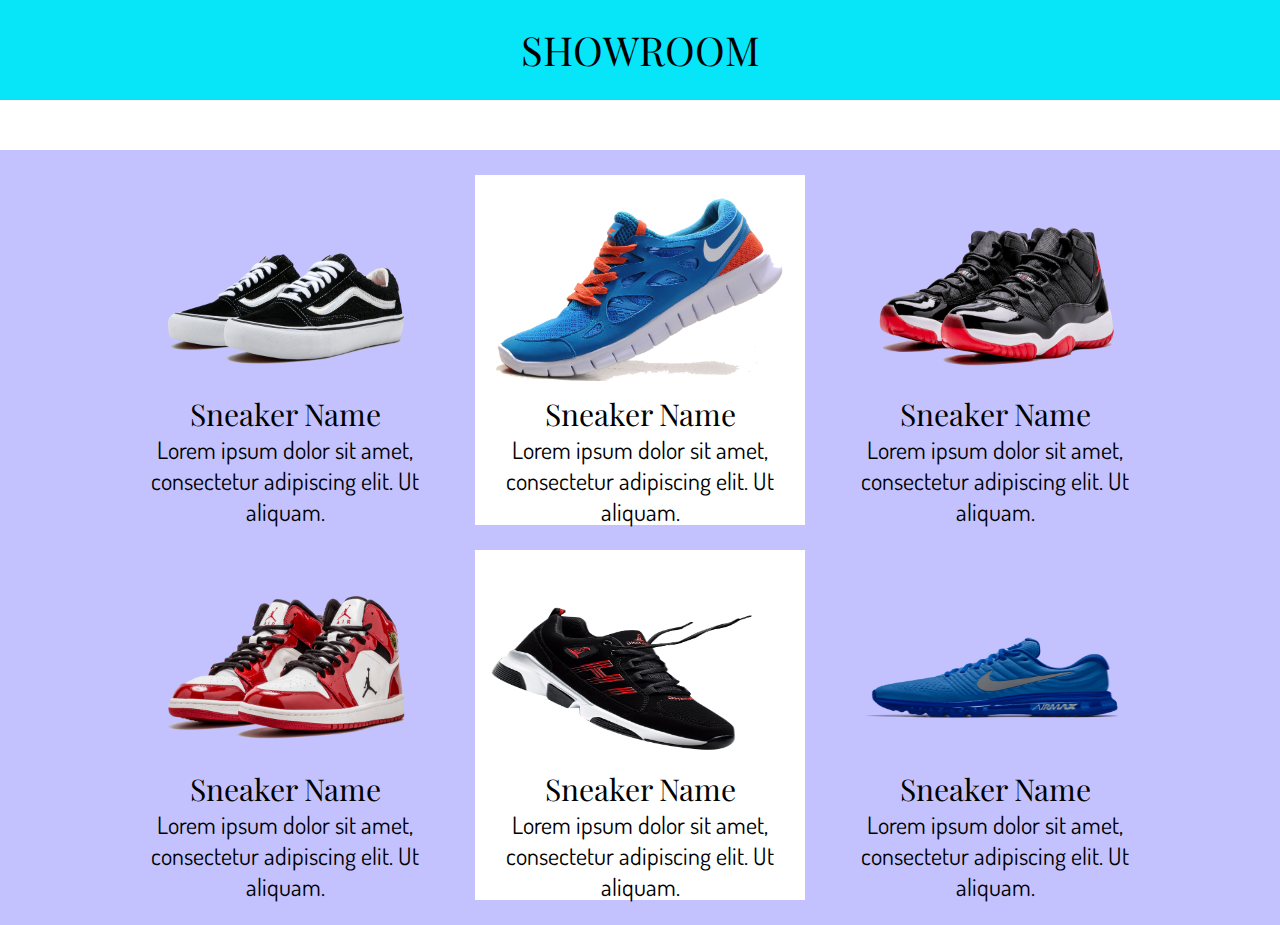
<file: index.html>
<!DOCTYPE html>
<html lang="en">
<head>
    <meta charset="UTF-8">
    <meta name="viewport" content="width=device-width, initial-scale=1.0">
    <link rel="preconnect" href="https://fonts.googleapis.com">
    <link rel="preconnect" href="https://fonts.gstatic.com" crossorigin>
    <link rel="preconnect" href="https://fonts.googleapis.com">
    <link rel="preconnect" href="https://fonts.gstatic.com" crossorigin>
    <link href="https://fonts.googleapis.com/css2?family=Dosis:wght@200..800&family=Playfair+Display:ital,wght@0,400..900;1,400..900&display=swap" rel="stylesheet"><link href="https://fonts.googleapis.com/css2?family=Playfair+Display:ital,wght@0,400..900;1,400..900&display=swap" rel="stylesheet">
    <link rel="stylesheet" href="css/style.css">
    <title>Document</title>
</head>
<body>
    <header>
        <h1>SHOWROOM</h1>
    </header>

    <main>
        <table>
            <tr>
                <td>
                    <a href="pages/page1.html">
                        <div class="wh kross1">
                            <img src="img/sneaker1.png" alt="">
                            <h2>Sneaker Name</h2>
                            <p>Lorem ipsum dolor sit amet, consectetur adipiscing elit. Ut aliquam.</p>
                        </div>
                    </a>
                </td>
                <td>
                    <a href="pages/page2.html">
                        <div class="wh kross2">
                            <img src="img/sneaker2.png" alt="">
                            <h2>Sneaker Name</h2>
                            <p>Lorem ipsum dolor sit amet, consectetur adipiscing elit. Ut aliquam.</p>
                        </div>
                    </a>
                </td>
                <td>
                    <a href="pages/page3.html">
                        <div class="wh kross3">
                            <img src="img/sneaker3.png" alt="">
                            <h2>Sneaker Name</h2>
                            <p>Lorem ipsum dolor sit amet, consectetur adipiscing elit. Ut aliquam.</p>
                        </div>
                    </a>
                </td>
            </tr>
            <tr>
                <td>
                    <a href="pages/page4.html">
                        <div class="wh kross4">
                            <img src="img/sneaker4.png" alt="">
                            <h2>Sneaker Name</h2>
                            <p>Lorem ipsum dolor sit amet, consectetur adipiscing elit. Ut aliquam.</p>
                        </div>
                    </a>
                </td>
                <td>
                    <a href="pages/page5.html">
                        <div class="wh kross5">
                            <img src="img/sneaker5.png" alt="">
                            <h2>Sneaker Name</h2>
                            <p>Lorem ipsum dolor sit amet, consectetur adipiscing elit. Ut aliquam.</p>
                        </div>
                    </a>
                </td>
                <td>
                    <a href="pages/page6.html">
                        <div class="wh kross6">
                            <img src="img/sneaker6.png" alt="">
                            <h2>Sneaker Name</h2>
                            <p>Lorem ipsum dolor sit amet, consectetur adipiscing elit. Ut aliquam.</p>
                        </div>
                    </a>
                </td>
            </tr>
        </table>
    </main>
</body>
</html>
</file>
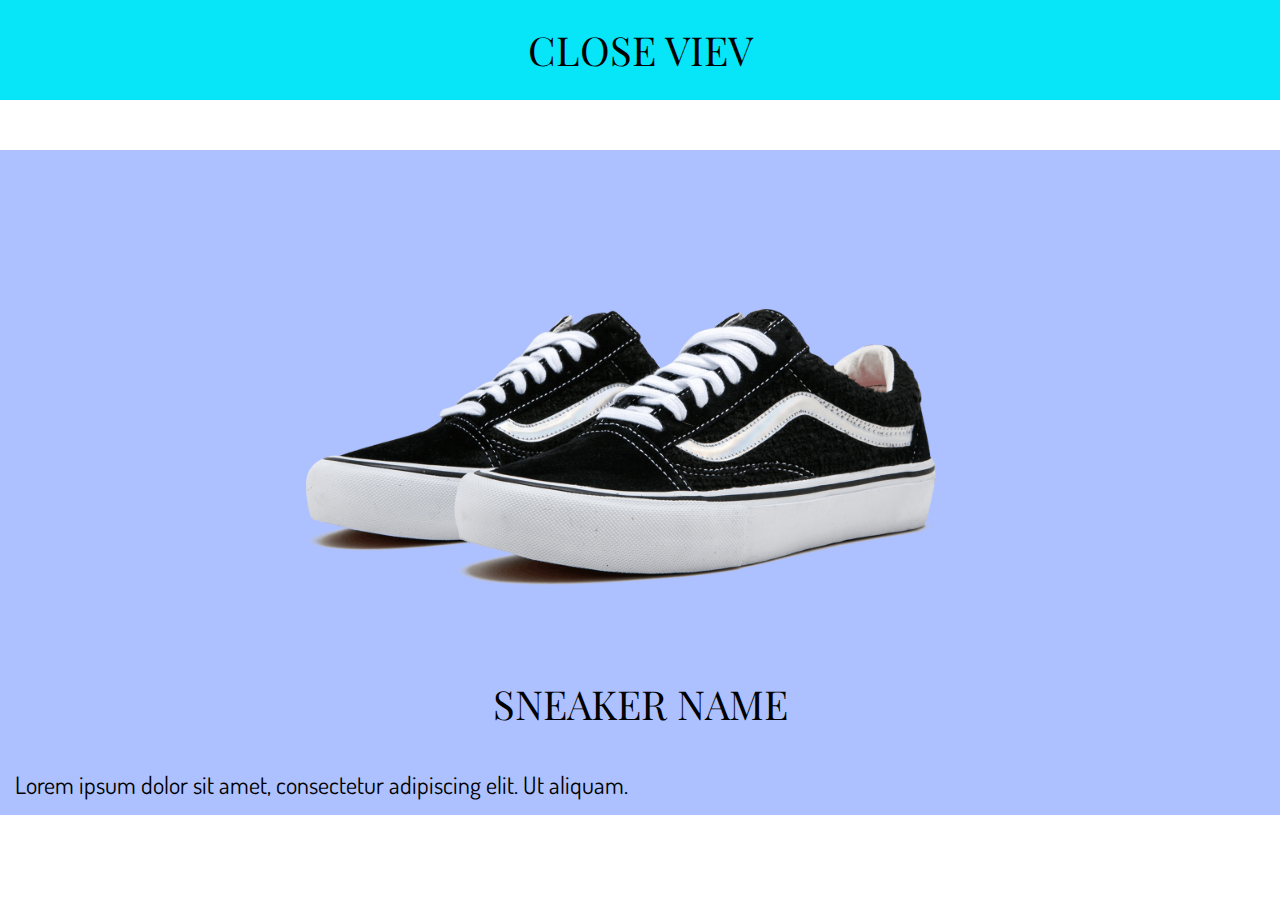
<file: pages/page1.html>
<!DOCTYPE html>
<html lang="en">
<head>
    <meta charset="UTF-8">
    <meta name="viewport" content="width=device-width, initial-scale=1.0">
    <link rel="preconnect" href="https://fonts.googleapis.com">
    <link rel="preconnect" href="https://fonts.gstatic.com" crossorigin>
    <link rel="preconnect" href="https://fonts.googleapis.com">
    <link rel="preconnect" href="https://fonts.gstatic.com" crossorigin>
    <link href="https://fonts.googleapis.com/css2?family=Dosis:wght@200..800&family=Playfair+Display:ital,wght@0,400..900;1,400..900&display=swap" rel="stylesheet"><link href="https://fonts.googleapis.com/css2?family=Playfair+Display:ital,wght@0,400..900;1,400..900&display=swap" rel="stylesheet">
    <link rel="stylesheet" href="../css/page.css">
    <title>Document</title>
</head>
<body>
    <a href="../index.html">
        <header>
            <h1>CLOSE VIEV</h1>
        </header>
    </a>
    
    <div class="view">
        <img src="../img/sneaker1.png" alt="">
        <h1>SNEAKER NAME</h1>
        <p>Lorem ipsum dolor sit amet, consectetur adipiscing elit. Ut aliquam.</p>
    </div>
</body>
</html>
</file>
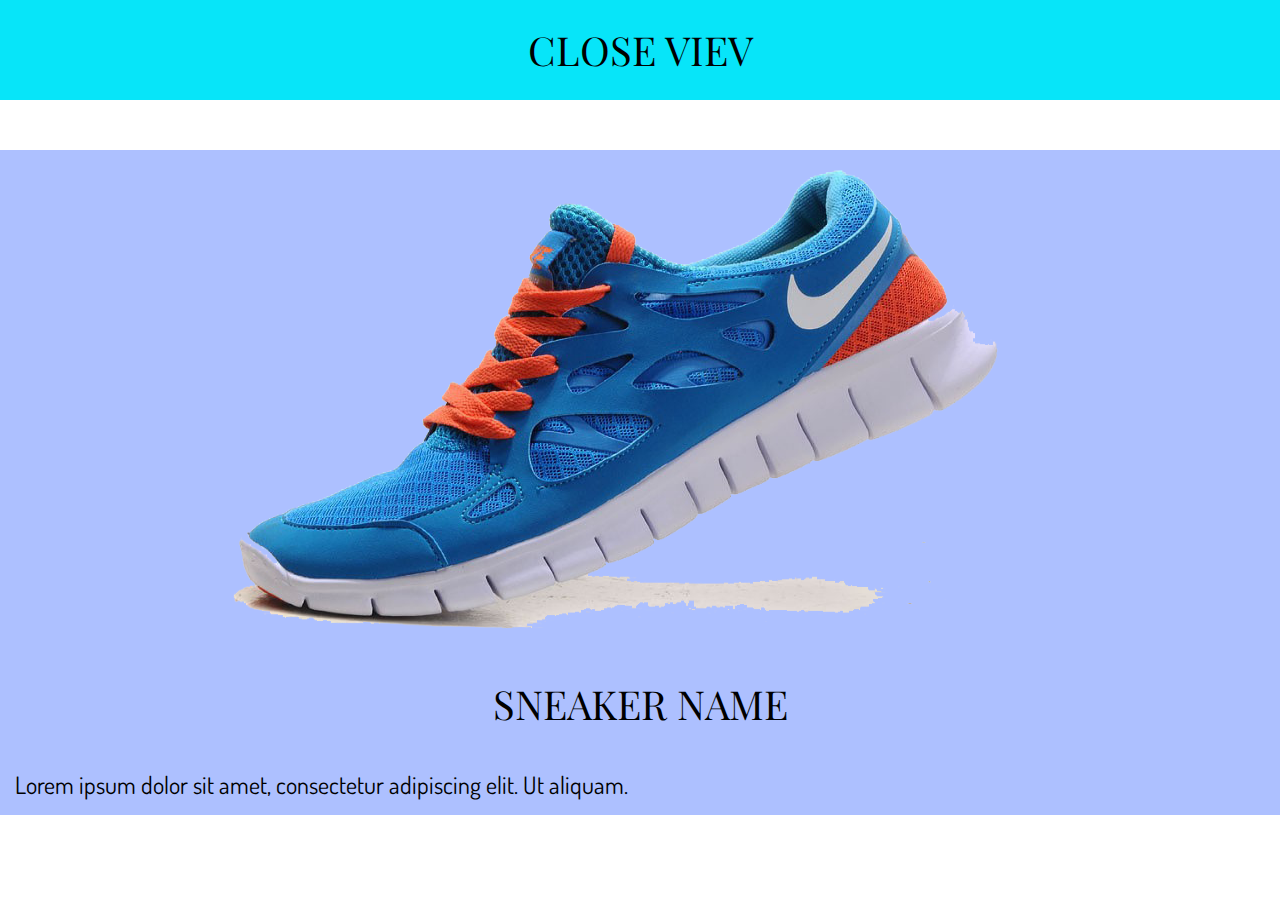
<file: pages/page2.html>
<!DOCTYPE html>
<html lang="en">
<head>
    <meta charset="UTF-8">
    <meta name="viewport" content="width=device-width, initial-scale=1.0">
    <link rel="preconnect" href="https://fonts.googleapis.com">
    <link rel="preconnect" href="https://fonts.gstatic.com" crossorigin>
    <link rel="preconnect" href="https://fonts.googleapis.com">
    <link rel="preconnect" href="https://fonts.gstatic.com" crossorigin>
    <link href="https://fonts.googleapis.com/css2?family=Dosis:wght@200..800&family=Playfair+Display:ital,wght@0,400..900;1,400..900&display=swap" rel="stylesheet"><link href="https://fonts.googleapis.com/css2?family=Playfair+Display:ital,wght@0,400..900;1,400..900&display=swap" rel="stylesheet">
    <link rel="stylesheet" href="../css/page.css">
    <title>Document</title>
</head>
<body>
    <a href="../index.html">
        <header>
            <h1>CLOSE VIEV</h1>
        </header>
    </a>
    
    <div class="view">
        <img src="../img/sneaker2.png" alt="">
        <h1>SNEAKER NAME</h1>
        <p>Lorem ipsum dolor sit amet, consectetur adipiscing elit. Ut aliquam.</p>
    </div>
</body>
</html>
</file>
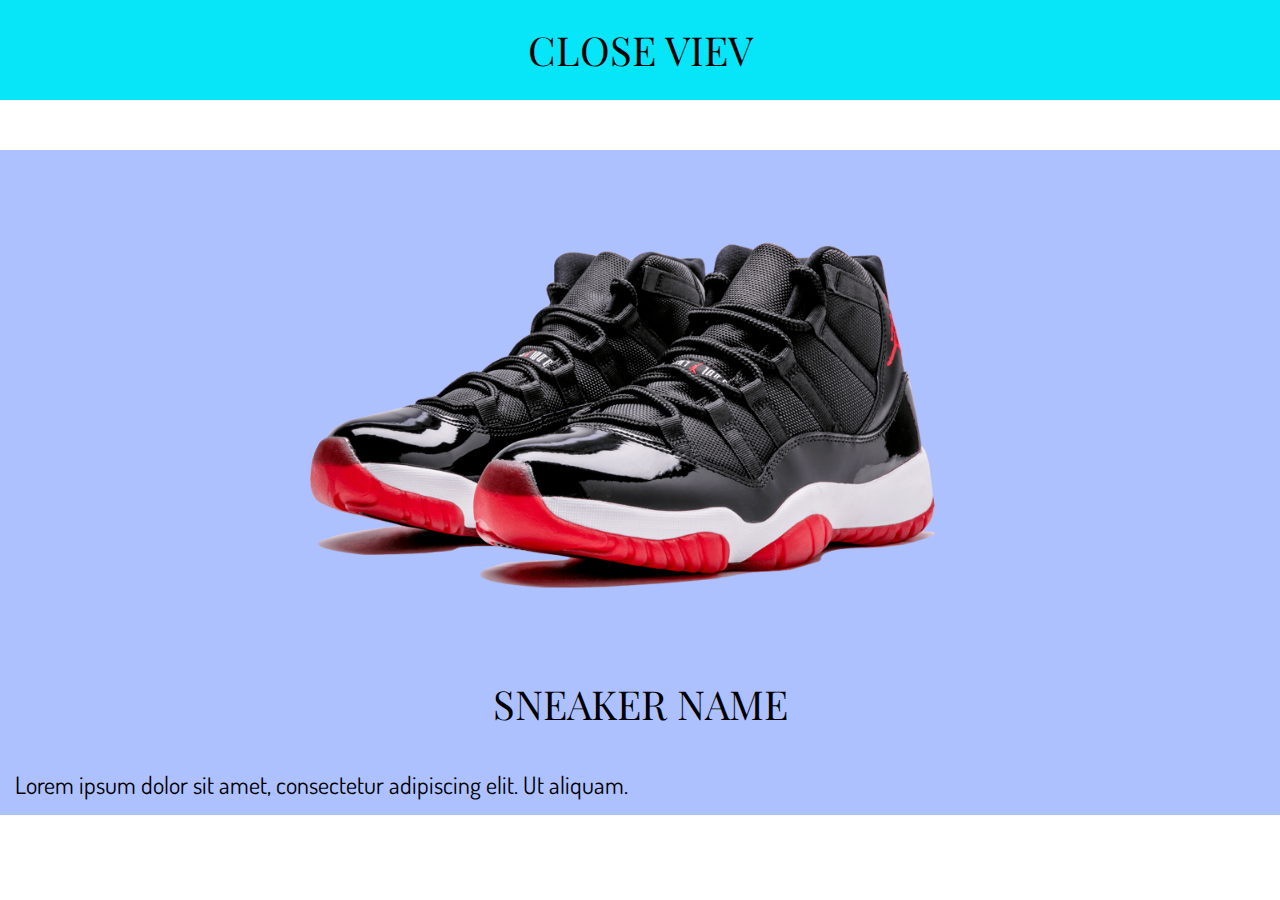
<file: pages/page3.html>
<!DOCTYPE html>
<html lang="en">
<head>
    <meta charset="UTF-8">
    <meta name="viewport" content="width=device-width, initial-scale=1.0">
    <link rel="preconnect" href="https://fonts.googleapis.com">
    <link rel="preconnect" href="https://fonts.gstatic.com" crossorigin>
    <link rel="preconnect" href="https://fonts.googleapis.com">
    <link rel="preconnect" href="https://fonts.gstatic.com" crossorigin>
    <link href="https://fonts.googleapis.com/css2?family=Dosis:wght@200..800&family=Playfair+Display:ital,wght@0,400..900;1,400..900&display=swap" rel="stylesheet"><link href="https://fonts.googleapis.com/css2?family=Playfair+Display:ital,wght@0,400..900;1,400..900&display=swap" rel="stylesheet">
    <link rel="stylesheet" href="../css/page.css">
    <title>Document</title>
</head>
<body>
    <a href="../index.html">
        <header>
            <h1>CLOSE VIEV</h1>
        </header>
    </a>
    
    <div class="view">
        <img src="../img/sneaker3.png" alt="">
        <h1>SNEAKER NAME</h1>
        <p>Lorem ipsum dolor sit amet, consectetur adipiscing elit. Ut aliquam.</p>
    </div>
</body>
</html>
</file>
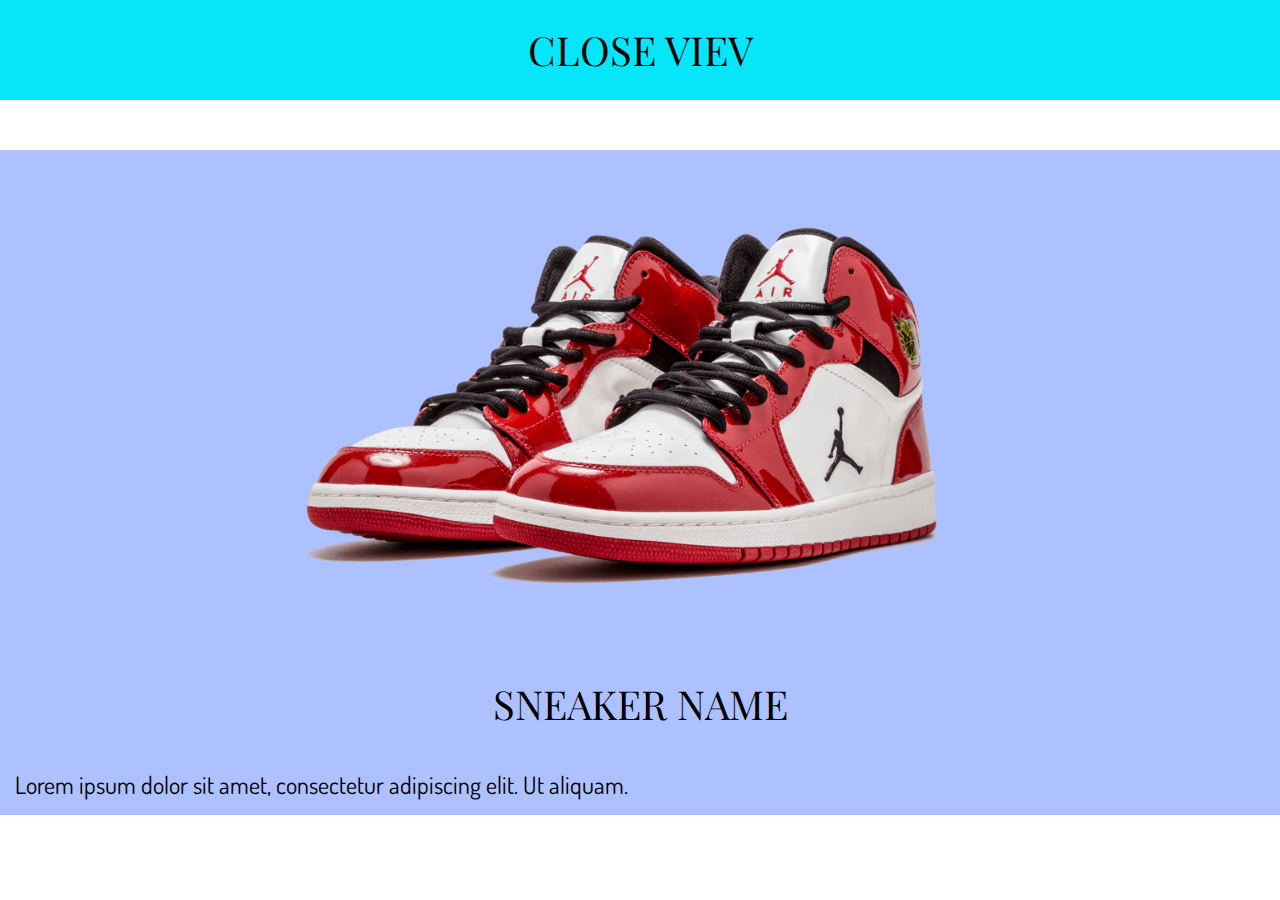
<file: pages/page4.html>
<!DOCTYPE html>
<html lang="en">
<head>
    <meta charset="UTF-8">
    <meta name="viewport" content="width=device-width, initial-scale=1.0">
    <link rel="preconnect" href="https://fonts.googleapis.com">
    <link rel="preconnect" href="https://fonts.gstatic.com" crossorigin>
    <link rel="preconnect" href="https://fonts.googleapis.com">
    <link rel="preconnect" href="https://fonts.gstatic.com" crossorigin>
    <link href="https://fonts.googleapis.com/css2?family=Dosis:wght@200..800&family=Playfair+Display:ital,wght@0,400..900;1,400..900&display=swap" rel="stylesheet"><link href="https://fonts.googleapis.com/css2?family=Playfair+Display:ital,wght@0,400..900;1,400..900&display=swap" rel="stylesheet">
    <link rel="stylesheet" href="../css/page.css">
    <title>Document</title>
</head>
<body>
    <a href="../index.html">
        <header>
            <h1>CLOSE VIEV</h1>
        </header>
    </a>
    
    <div class="view">
        <img src="../img/sneaker4.png" alt="">
        <h1>SNEAKER NAME</h1>
        <p>Lorem ipsum dolor sit amet, consectetur adipiscing elit. Ut aliquam.</p>
    </div>
</body>
</html>
</file>
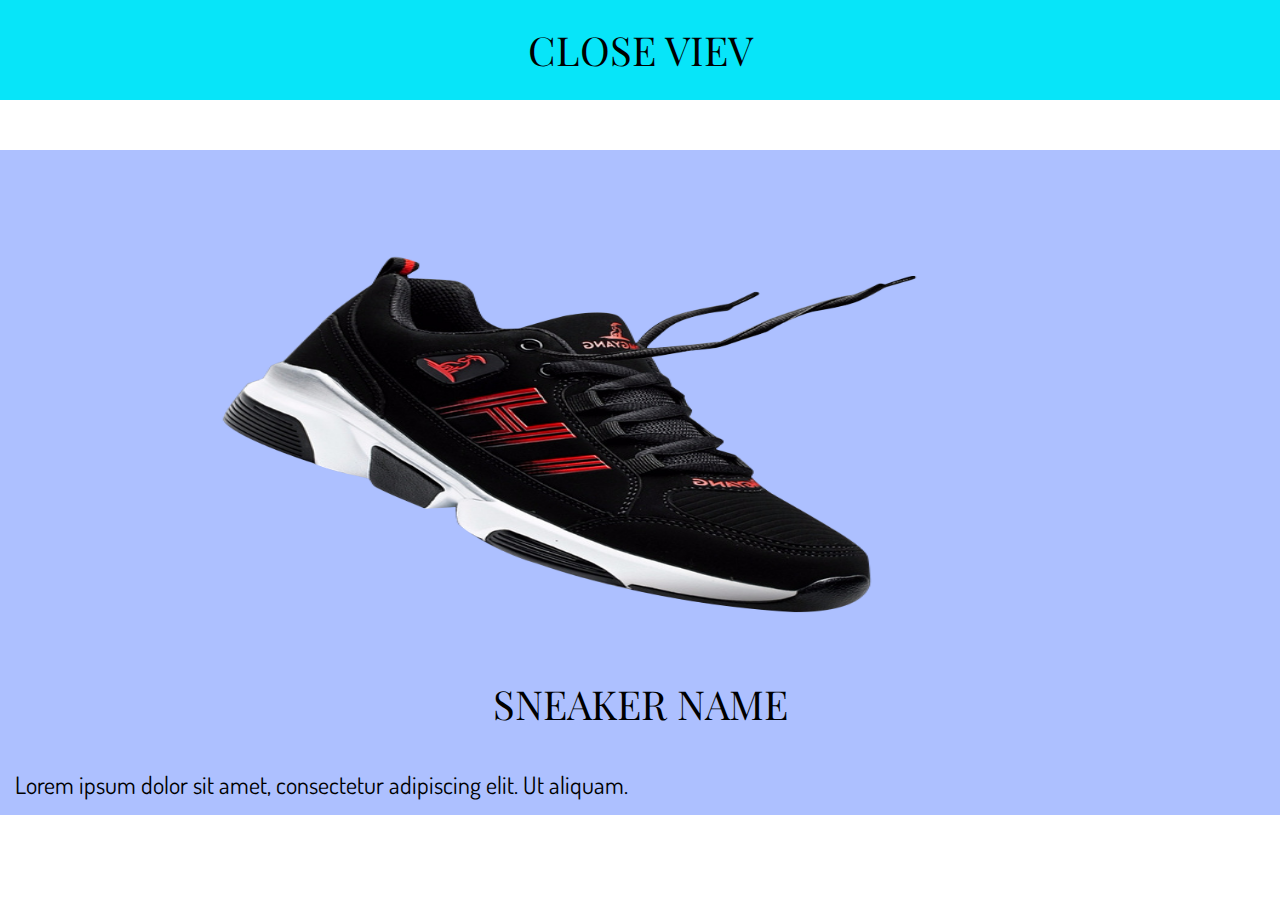
<file: pages/page5.html>
<!DOCTYPE html>
<html lang="en">
<head>
    <meta charset="UTF-8">
    <meta name="viewport" content="width=device-width, initial-scale=1.0">
    <link rel="preconnect" href="https://fonts.googleapis.com">
    <link rel="preconnect" href="https://fonts.gstatic.com" crossorigin>
    <link rel="preconnect" href="https://fonts.googleapis.com">
    <link rel="preconnect" href="https://fonts.gstatic.com" crossorigin>
    <link href="https://fonts.googleapis.com/css2?family=Dosis:wght@200..800&family=Playfair+Display:ital,wght@0,400..900;1,400..900&display=swap" rel="stylesheet"><link href="https://fonts.googleapis.com/css2?family=Playfair+Display:ital,wght@0,400..900;1,400..900&display=swap" rel="stylesheet">
    <link rel="stylesheet" href="../css/page.css">
    <title>Document</title>
</head>
<body>
    <a href="../index.html">
        <header>
            <h1>CLOSE VIEV</h1>
        </header>
    </a>
    
    <div class="view">
        <img src="../img/sneaker5.png" alt="">
        <h1>SNEAKER NAME</h1>
        <p>Lorem ipsum dolor sit amet, consectetur adipiscing elit. Ut aliquam.</p>
    </div>
</body>
</html>
</file>
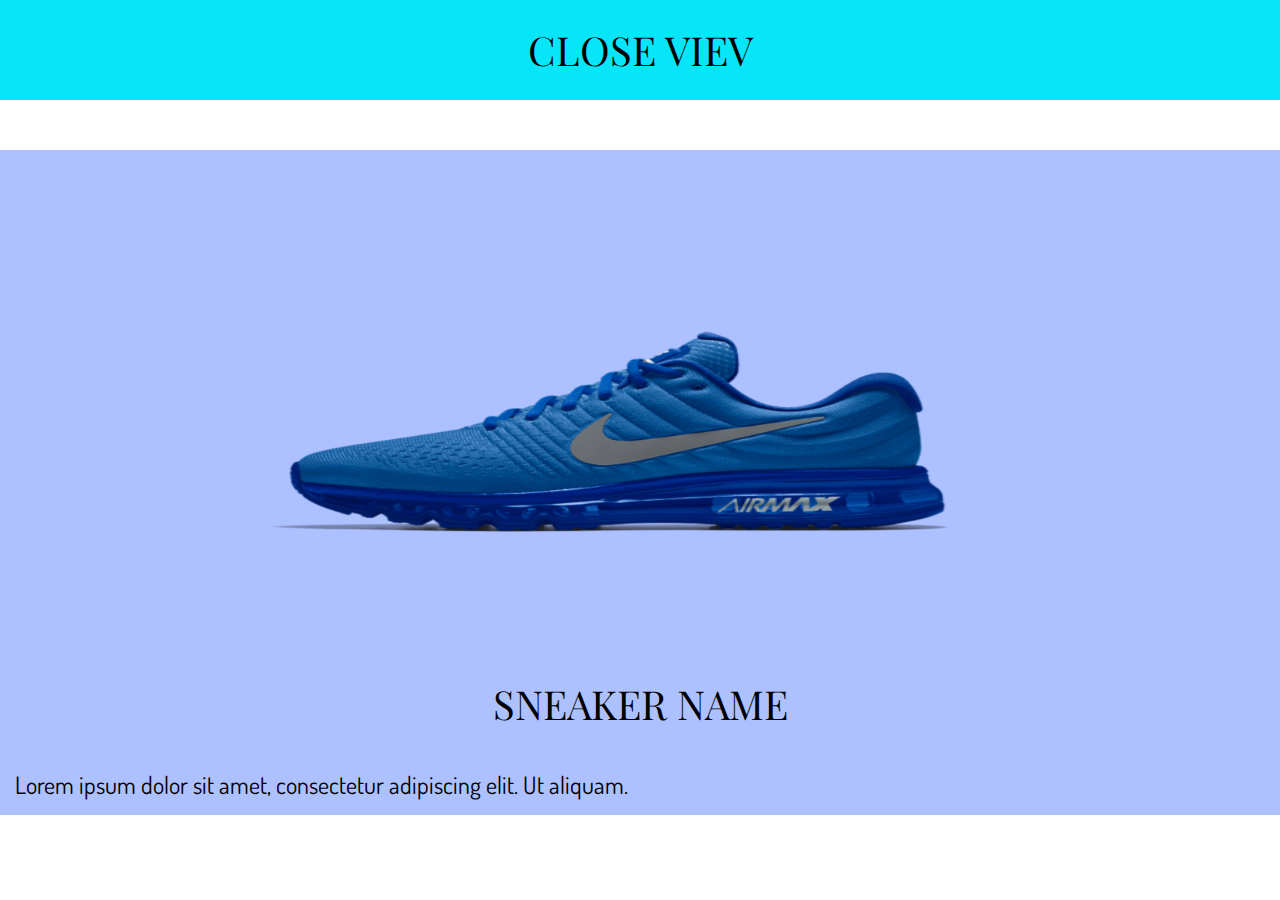
<file: pages/page6.html>
<!DOCTYPE html>
<html lang="en">
<head>
    <meta charset="UTF-8">
    <meta name="viewport" content="width=device-width, initial-scale=1.0">
    <link rel="preconnect" href="https://fonts.googleapis.com">
    <link rel="preconnect" href="https://fonts.gstatic.com" crossorigin>
    <link rel="preconnect" href="https://fonts.googleapis.com">
    <link rel="preconnect" href="https://fonts.gstatic.com" crossorigin>
    <link href="https://fonts.googleapis.com/css2?family=Dosis:wght@200..800&family=Playfair+Display:ital,wght@0,400..900;1,400..900&display=swap" rel="stylesheet"><link href="https://fonts.googleapis.com/css2?family=Playfair+Display:ital,wght@0,400..900;1,400..900&display=swap" rel="stylesheet">
    <link rel="stylesheet" href="../css/page.css">
    <title>Document</title>
</head>
<body>
    <a href="../index.html">
        <header>
            <h1>CLOSE VIEV</h1>
        </header>
    </a>
    
    <div class="view">
        <img src="../img/sneaker6.png" alt="">
        <h1>SNEAKER NAME</h1>
        <p>Lorem ipsum dolor sit amet, consectetur adipiscing elit. Ut aliquam.</p>
    </div>
</body>
</html>
</file>
<file: css/style.css>
* {
    margin: 0;
    padding: 0;
}

header {
    width: 100%;
    height: 100px;

    background-color: #07e5f9;
}

h1 {
    font-family: "Playfair Display", serif;
    font-optical-sizing: auto;
    font-weight: 400;
    font-style: normal;

    font-size: 40px;
    text-align: center;
    line-height: 100px;
}

main {
    margin-top: 50px;
    width: 100%;
    background-color: #c3c2ff;
}
 
table {
    margin: 0 auto;
    border-spacing: 25px;
}

.wh {
    width: 300px;
    height: 320px;
    padding: 15px;
}

.kross1 img, .kross2 img, .kross3 img, .kross4 img, .kross5 img, .kross6 img {
    width: 300px;
    height: 200px;
}

h2 {
    font-family: "Playfair Display", serif;
    font-optical-sizing: auto;
    font-weight: 400;
    font-style: normal;

    font-size: 30px;
    text-align: center;
}

.kross2, .kross5 {
    background-color: white;
}

main p {
    font-family: "Dosis", sans-serif;
    font-optical-sizing: auto;
    font-weight: 400;
    font-style: normal;

    font-size: 24px;
    text-align: center;
}

a {
    text-decoration: none;
    color: black;
}
</file>
<file: css/page.css>
* {
    padding: 0;
    margin: 0;
}

header {
    width: 100%;
    height: 100px;

    background-color: #07e5f9;
    text-align: center;
}

.view {
    margin-top: 50px;
    width: 100%;

    background-color: #adc0ff;
}

h1 {
    font-family: "Playfair Display", serif;
    font-optical-sizing: auto;
    font-weight: 400;
    font-style: normal;

    font-size: 40px;
    text-align: center;
    line-height: 100px;
}

.view img {
    width: 800px;
    height: 500px;

    margin: 0 17%;
}


.view h2 {

    font-family: "Playfair Display", serif;
    font-optical-sizing: auto;
    font-weight: 400;
    font-style: normal;

    font-size: 30px;
    text-align: center;
}

.view p {
    font-family: "Dosis", sans-serif;
    font-optical-sizing: auto;
    font-weight: 400;
    font-style: normal;

    font-size: 24px;
    padding: 15px;
}

a {
    text-decoration: none;
    color: black;
}
</file>
